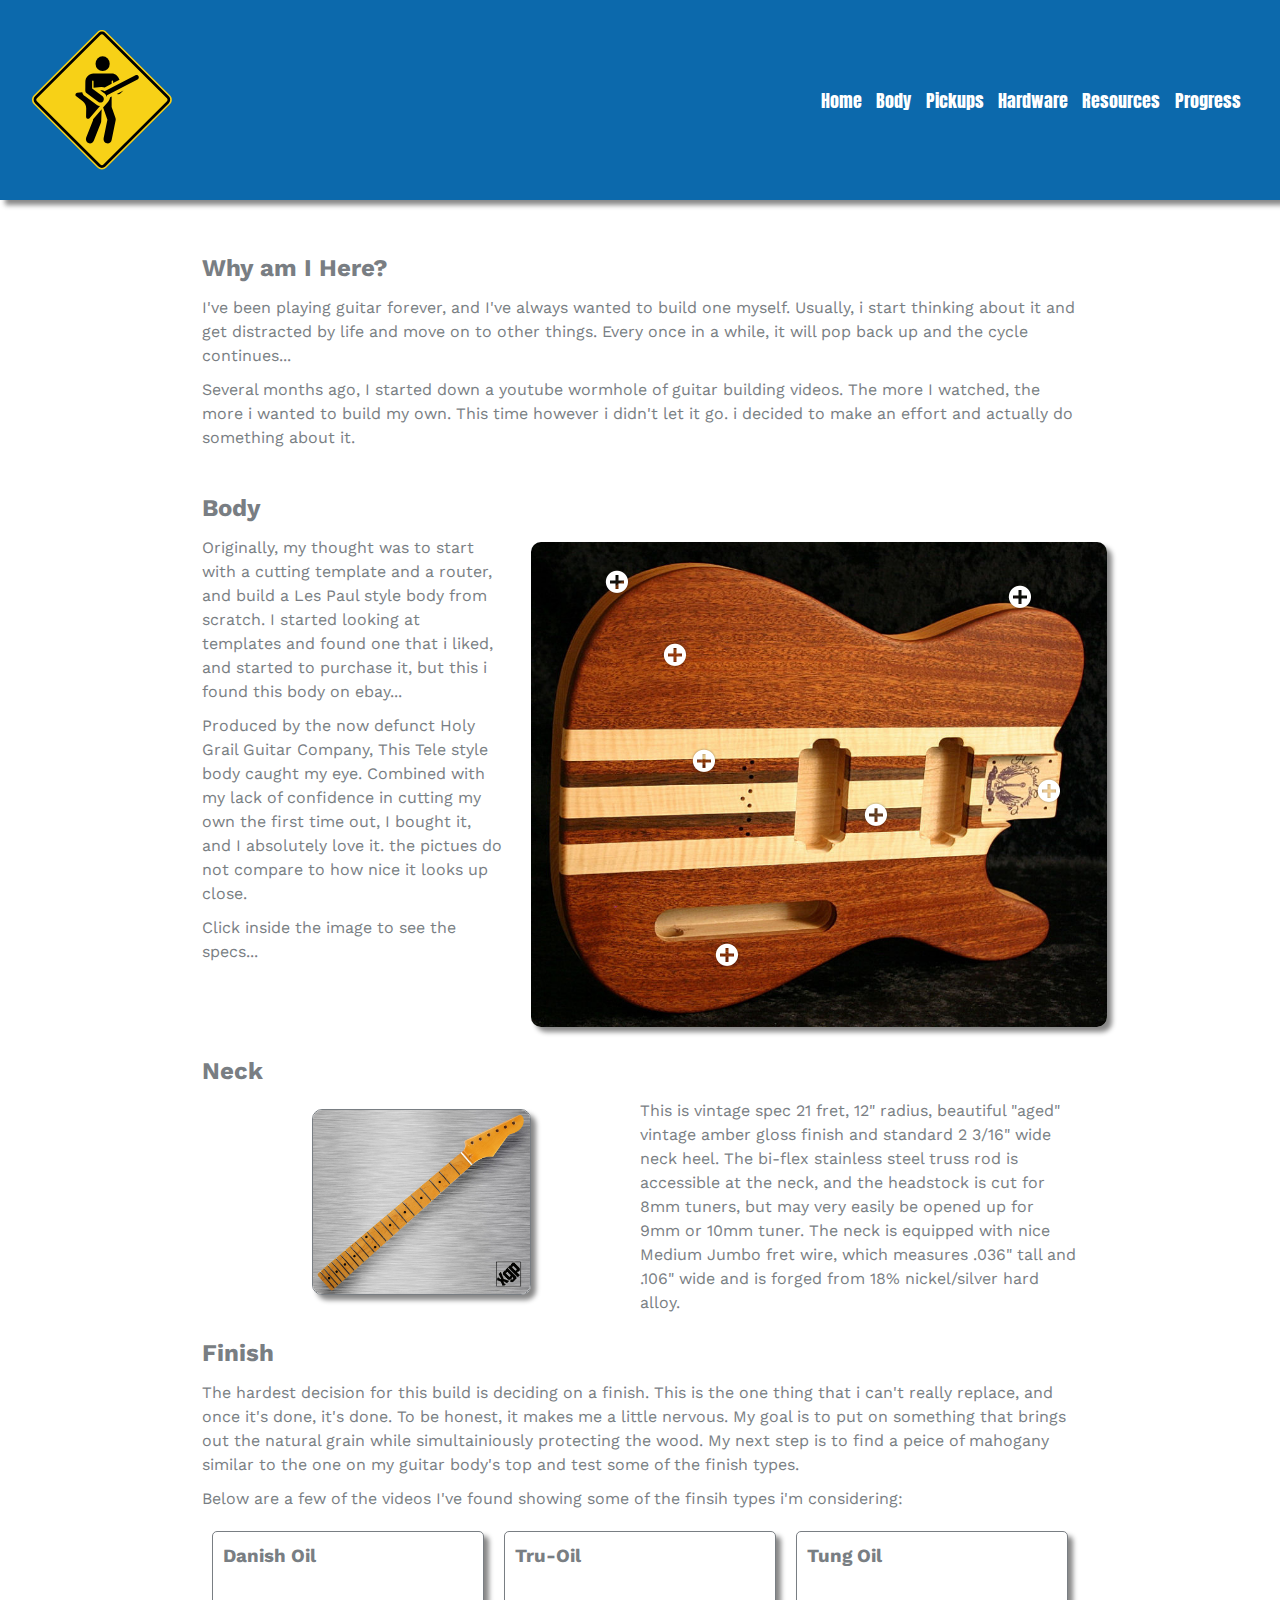
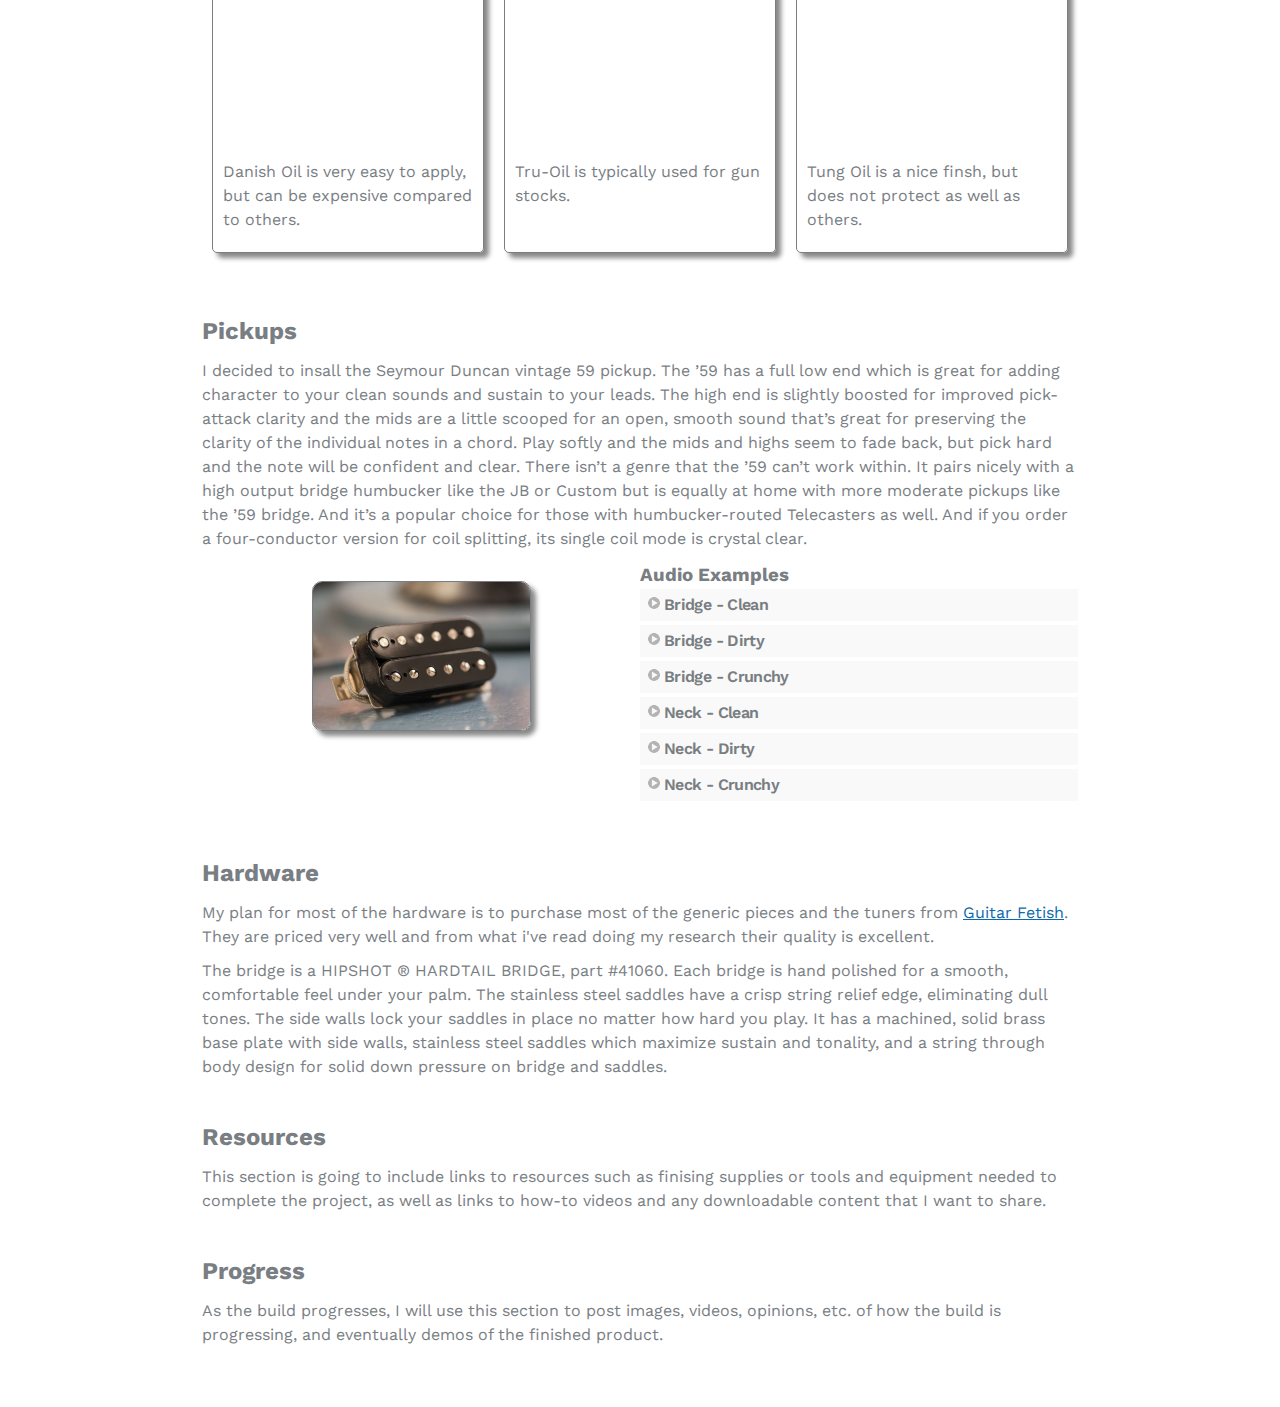
<file: guitar/index.html>
<!doctype html>
<html lang="en">
	<head>
		<meta charset="utf-8">
		<title>This site needs a title</title>
		<meta name="viewport" content="width=device-width">
		<link rel="stylesheet" type="text/css" href="css/base.css">
		<link rel="stylesheet" type="text/css" href="css/nav.css">
		<link href="https://fonts.googleapis.com/css?family=Anton|Noto+Sans|Work+Sans" rel="stylesheet"> 
	</head>
	<body>

		

		<header class="main-header">
			<a class="site-logo" href="#">
					<img src="img/sign6.svg" alt="guitar construction logo">
			</a>

			<button class="hamburger">&#9776;</button>
			<button class="cross">&#735;</button>

			<nav class="menu">

				<ul class="nav">
					<li><a href="#">Home</a></li>
			    <li><a href="#build">Body</a></li>
			    <li><a href="#pickups">Pickups</a></li>
			    <li><a href="#hardware">Hardware</a></li>
			    <li><a href="#resources">Resources</a></li>
			    <li><a href="#progress">Progress</a></li>
				</ul>

			</nav>

		</header>

				<div class="container">

				<div id="home">
					<section>
						<h2>Why am I Here?</h2>
						<p>I've been playing guitar forever, and I've always wanted to build one myself.  Usually, i start thinking about it and get distracted by life and move on to other things. Every once in a while, it will pop back up and the cycle continues...</p>

						<p>Several months ago, I started down a youtube wormhole of guitar building videos. The more I watched, the more i wanted to build my own.  This time however i didn't let it go.  i decided to make an effort and actually do something about it.  
						</p>

						<p>

					</section>
				</div>

				<div id="build">
					<section>
						<h2>Body</h2>

						<div class="row">		
							<div class="secondary col">

								<p>Originally, my thought was to start with a cutting template and a router, and build a Les Paul style body from scratch.  I started looking at templates and found one that i liked, and started to purchase it, but this i found this body on ebay...
								</p>

								<p>Produced by the now defunct Holy Grail Guitar Company, This Tele style body caught my eye.  Combined with my lack of confidence in cutting my own the first time out, I bought it, and I absolutely love it.  the pictues do not compare to how nice it looks up close.</p>

								<p>Click inside the image to see the specs...

							</div><!-- /secondary -->

							<div class="primary col">

								<div class="inside-wrap">

									<div class="labeled-image">

										<img src="img/body.jpg">

										<div class="labeled" style="left: 15%; top: 5%;">
				              <div class="labeled-trigger"></div>
				              <div class="labeled-caption"><span class="labeled-close"></span>The body is made from solid alder,  a medium-weight wood, which has a strong, clear, full-bodied sound, with beefy mids and excellent lows.</div>
				            </div>

				            <div class="labeled" style="left: 85%; top: 8%;">
				              <div class="labeled-trigger"></div>
				              <div class="labeled-caption"><span class="labeled-close"></span>The assembled body has a total thickness of 1-3/4", and a weighs 4lbs, 9oz.</div>
				            </div>

										<div class="labeled" style="left: 25%; top: 20%;">
				              <div class="labeled-trigger"></div>
				              <div class="labeled-caption"><span class="labeled-close"></span>The top is mahogany, with flame maple and walnut racing stripes, and a 3/16" rounded-over edges.</div>
				            </div>

				            <div class="labeled" style="left: 30%; top: 42%;">
				              <div class="labeled-trigger"></div>
				              <div class="labeled-caption"><span class="labeled-close"></span>The body is drilled for a HIPSHOT ® hardtail bridge, with a string-through body design drilled for 5/16" string ferrules. </div>
				            </div>

				            <div class="labeled" style="left: 60%; top: 53%;">
				              <div class="labeled-trigger"></div>
				              <div class="labeled-caption"><span class="labeled-close"></span>The pickup cavities are cut for dual humbuckers.</div>
				            </div>

				            <div class="labeled" style="left: 90%; top: 48%;">
				              <div class="labeled-trigger"></div>
				              <div class="labeled-caption"><span class="labeled-close"></span>The neck pocket is cut to fit a telecaster style neck with a 2-3/16" heel.</div>
				            </div>

				            <div class="labeled" style="left: 34%; top: 82%;">
				              <div class="labeled-trigger"></div>
				              <div class="labeled-caption"><span class="labeled-close"></span>The control cavity is routed to fit a standard telecaster style control plate, and a standard 7/8" jack.</div>
				            </div>

									</div> <!-- /labeled-image -->

								</div> <!-- /inside-wrap -->

							</div> <!-- /primary -->

						</div> <!-- /row -->

						<div id="neck">
							<h2>Neck</h2>

							<div class="row">		
								<div class="secondary col">

									<img src="img/neck_tempam.jpg">

								</div><!-- /secondary -->

								<div class="primary col">

									<p>This is vintage spec 21 fret, 12" radius, beautiful "aged" vintage amber gloss finish and standard 2 3/16" wide neck heel. The bi-flex stainless steel truss rod is accessible at the neck, and the headstock is cut for 8mm tuners, but may very easily be opened up for 9mm or 10mm tuner. The neck is equipped with nice Medium Jumbo fret wire, which measures .036" tall and .106" wide and is forged from 18% nickel/silver hard alloy.
									</p>

								</div> <!-- /primary -->

							</div> <!-- /row -->

						</div> <!-- /neck -->

						<h2>Finish</h2>

						<p>The hardest decision for this build is deciding on a finish.  This is the one thing that i can't really replace, and once it's done, it's done.  To be honest, it makes me a little nervous.  My goal is to put on something that brings out the natural grain while simultainiously protecting the wood.  My next step is to find a peice of mahogany similar to the one on my guitar body's top and test some of the finish types.  </p>

						<p>Below are a few of the videos I've found showing some of the finsih types i'm considering:  
						</p>
						
						<div class="row">

							<div class="card col">

								<h3>Danish Oil</h3>

								<div class="video-container">

		    					<iframe width="420" height="315" src="https://www.youtube.com/embed/SB7plmRyi_U" frameborder="0" allowfullscreen></iframe>

	    					</div> <!-- /video-container -->

	    					<p>Danish Oil is very easy to apply, but can be expensive compared to others.</p>

	    				</div> <!-- /card -->

	    				<div class="card col">

	    					<h3>Tru-Oil</h3>

								<div class="video-container">

		    					<iframe width="420" height="315" src="https://www.youtube.com/embed/k5r6c8eNt3Q" frameborder="0" allowfullscreen></iframe>

	    					</div> <!-- /video-container -->

	    					<p>Tru-Oil is typically used for gun stocks.</p>

	    				</div> <!-- /card -->

	    				<div class="card col">

	    					<h3>Tung Oil</h3>

								<div class="video-container">

		    					<iframe width="420" height="315" src="https://www.youtube.com/embed/FuQh5Woa6M8" frameborder="0" allowfullscreen></iframe>

	    					</div> <!-- /video-container -->

	    					<p>Tung Oil is a nice finsh, but does not protect as well as others.</p>

	    				</div> <!-- /card -->
	    			</div> <!-- /row -->

					</section>
				</div>

				<div id="pickups">
					<section>
						<h2>Pickups</h2>
						<p>I decided to insall the Seymour Duncan vintage 59 pickup.  The ’59 has a full low end which is great for adding character to your clean sounds and sustain to your leads. The high end is slightly boosted for improved pick-attack clarity and the mids are a little scooped for an open, smooth sound that’s great for preserving the clarity of the individual notes in a chord. Play softly and the mids and highs seem to fade back, but pick hard and the note will be confident and clear. There isn’t a genre that the ’59 can’t work within. It pairs nicely with a high output bridge humbucker like the JB or Custom but is equally at home with more moderate pickups like the ’59 bridge. And it’s a popular choice for those with humbucker-routed Telecasters as well. And if you order a four-conductor version for coil splitting, its single coil mode is crystal clear.
						</p>

						<div class="row">		
							<div class="secondary col">

								<img src="img/59-bridge.jpg">

							</div><!-- /secondary -->


							<div class="primary col">

							<!-- audio-player -->
								<div class="audio-player">
									<h3>Audio Examples</h3>

									<ul>
										<li class="clip-wrap">
											<div class="clip">
												<div class="clipname tighten">Bridge - Clean</div>
												<audio preload="metadata" class="audio-clip-itself">
													<source src="media/bridge-clean.mp3" type="audio/mpeg">
												</audio>
												<div class="counter" style="width: 0px;"></div>
											</div>
										</li>
										<li class="clip-wrap">
											<div class="clip">
												<div class="clipname tighten">Bridge - Dirty</div>
												<audio preload="metadata" class="audio-clip-itself">
													<source src="media/bridge-dirty.mp3" type="audio/mpeg">
												</audio>
												<div class="counter" style="width: 0px;"></div>
											</div>
										</li>
										<li class="clip-wrap">
											<div class="clip">
												<div class="clipname tighten">Bridge - Crunchy</div>
												<audio preload="metadata" class="audio-clip-itself">
													<source src="media/bridge-crunchy.mp3" type="audio/mpeg">
												</audio>
												<div class="counter" style="width: 0px;"></div>
											</div>
										</li>
										<li class="clip-wrap">
											<div class="clip">
												<div class="clipname tighten">Neck - Clean</div>
												<audio preload="metadata" class="audio-clip-itself">
													<source src="media/neck-clean.mp3" type="audio/mpeg">
												</audio>
												<div class="counter" style="width: 0px;"></div>
											</div>
										</li>
										<li class="clip-wrap">
											<div class="clip">
												<div class="clipname tighten">Neck - Dirty</div>
												<audio preload="metadata" class="audio-clip-itself">
													<source src="media/neck-dirty.mp3" type="audio/mpeg">
												</audio>
												<div class="counter" style="width: 0px;"></div>
											</div>
										</li>
										<li class="clip-wrap">
											<div class="clip">
												<div class="clipname tighten">Neck - Crunchy</div>
												<audio preload="metadata" class="audio-clip-itself">
													<source src="media/neck-crunchy.mp3" type="audio/mpeg">
												</audio>
												<div class="counter" style="width: 0px;"></div>
											</div>
										</li>
									</ul>
								</div> <!-- /audio-player -->

							</div> <!-- /primary -->

						</div> <!-- /row -->



					</section>
				</div>

				<div id="hardware">
					<section>
						<h2>Hardware</h2>
						<p>My plan for most of the hardware is to purchase most of the generic pieces and the tuners from <a href="http://www.guitarfetish.com" target="_blank">Guitar Fetish</a>.  They are priced very well and from what i've read doing my research their quality is excellent.  
						</p>
						<p>The bridge is a HIPSHOT ® HARDTAIL BRIDGE, part #41060.  Each bridge is hand polished for a smooth, comfortable feel under your palm. The stainless steel saddles have a crisp string relief edge, eliminating dull tones. The side walls lock your saddles in place no matter how hard you play. It has a machined, solid brass base plate with side walls, stainless steel saddles which maximize sustain and tonality, and a string through body design for solid down pressure on bridge and saddles.
						</p>
					</section>
				</div>

				<div id="resources">
					<section>
						<h2>Resources</h2>
						<p>This section is going to include links to resources such as finising supplies or tools and equipment needed to complete the project, as well as links to how-to videos and any downloadable content that I want to share.  
						</p>
					</section>
				</div>

				<div id="progress">
					<section>
						<h2>Progress</h2>
						<p>As the build progresses, I will use this section to post images, videos, opinions, etc. of how the build is progressing, and eventually demos of the finished product.  
						</p>
					</section>
				</div>



		</div>

		<footer>
		</footer>

		<script
		  src="http://code.jquery.com/jquery-3.2.1.min.js"
		  integrity="sha256-hwg4gsxgFZhOsEEamdOYGBf13FyQuiTwlAQgxVSNgt4="
		  crossorigin="anonymous"></script>
		<script src="js/main.js" type="text/javascript"></script>
					 
	</body>
</html>
</file>
<file: guitar/css/base.css>
/* ------------------------
	Base Styles
-------------------------	*/

* {
	box-sizing: border-box;
	margin: 0;
	padding: 0;
	border: 0;
	outline: none;
}

body {
	color: #797e83;
	font-size: 16px;
	margin: 0;
	line-height: 1.5;
	font-family: 'Work Sans', sans-serif;
}

p {
  margin-top: 10px;
  margin-bottom: 10px;
}

div {
    display: block;
}

ul,
li {
	margin: 0;
	padding: 0;
	list-style-type: none;
}

a {
	color: #656a6e;
	text-decoration: none;
	font-weight: 400;
}

.container {
	width: 90%;
	margin: 40px auto;
}

.main-header {
	background-color: #0c69ac;
	padding-left: 10%;
	box-shadow: 5px 5px 5px #888888;
}

img {
    display: block;
}

.inside-wrap {
    margin: 0 auto;
    width: 90%;
}

.labeled-image {

  margin: 1em auto;
  position: relative;
  width: 288px; 

}

  @media only screen and (min-width: 1180px) {
    .labeled-image {
      width: 576px; 
    } 
  }
  
  .labeled-image img {
  	border-radius: 10px;
  	box-shadow: 5px 5px 5px #888888;
    width: 100%; }

.labeled {
  
  position: absolute;
   }

.labeled-trigger {
  position: absolute;
  width: 32px;
  height: 32px;
  margin-left: -16px;
  background: url("../img/icon-circle-plus.png") center no-repeat;
  background-size: contain;
  cursor: pointer;
  transition: all 0.25s ease-in-out; }


  .labeled-trigger.active {
    transform: rotate(135deg); }

.labeled-close {
  display: block;
  float: right;
  width: 24px;
  height: 24px;
  background: url("../img/icon-plux-gray.png") center no-repeat;
  background-size: contain;
  cursor: pointer;
  transform: rotate(45deg); }

.labeled-caption {
  position: fixed;
  top: 0;
  left: -100%;
  width: 100%;
  height: 100%;
  padding: 20px;
  background: rgba(255, 255, 255, 0.97);
  opacity: 0;
  z-index: 199;
  transition: all 0.25s ease-in-out; }

  @media only screen and (min-width: 1024px) {

    .labeled-caption {
      position: absolute;
      left: -200%;
      width: 0;
      height: 0;
      padding: 0;
      overflow: hidden; } }

  .labeled-caption.active {
    left: 0;
    opacity: 1; }

    @media only screen and (min-width: 1024px) {

      .labeled-caption.active {
        left: -100px;
        height: auto;
        padding: 20px;
        top: -30px;
        width: 300px;
        box-shadow: 0 0 8px 4px rgba(0, 0, 0, 0.2);
        border-radius: 10px;
      }


    }


section {
	/*border: 1px solid;
	border-radius: 10px;*/
	margin-top: 10px;
	margin-bottom: 10px;
	padding: 10px;
}

section a {
  color: #0c69ac;
  text-decoration: underline;
  font-weight: 400;
}


/* ---------------------------
			audio sample styles 
----------------------------*/

.clip-wrap {
    position: relative;
    width: 100%;
}

.clip {
    background: #F9F9F9;
    cursor: pointer;
    font-weight: 600;
    margin-bottom: 4px;
    overflow: hidden;
    padding: 4px 12px 4px 24px;
    position: relative;
    white-space: nowrap;
    transition: all 0.25s ease-in-out;
}

.counter.transition {
    opacity: 0; }

.clip:hover {
    background: #132329;
    color: #ffffff;
    padding-left: 10px;
}

.clip:before {
    background: url(../img/icon-play.png) right center no-repeat;
    background-size: 200%;
    content: '';
    display: block;
    height: 14px;
    left: 7px;
    overflow: hidden;
    position: absolute;
    top: 7px;
    width: 14px;
}

.clip:hover:before {
    opacity: 0;
}

.clipname.tighten {
    letter-spacing: -0.04em;
}

.clipname {
    position: relative;
    z-index: 9;
}

.counter {
    background: #b2caea;
    left: 0;
    height: 100%;
    opacity: 1;
    position: absolute;
    top: 0;
    width: 0;
    transition: all 0.25s ease-in-out;
}


/* ---------------------------
			neck section styles 
----------------------------*/

#neck {
	padding: 10px 0;
}

#neck img {
	border: solid 1px;
  border-radius: 10px;
	box-shadow: 5px 5px 5px #888888;
  width: 50%;
  margin: 20px auto;

}

/* -----------------------------
			pickup section styles 
------------------------------*/

#pickups {
	padding: 10px 0;
}

#pickups img {
	border: solid 1px;
  border-radius: 10px;
	box-shadow: 5px 5px 5px #888888;
  width: 50%;
  margin: 20px auto;

}


/* -----------------------------
      finish section styles 
------------------------------*/

.card {
    box-shadow: 5px 5px 5px #888888;
    border: solid 1px;
    transition: 0.3s;
    border-radius: 5px; /* 5px rounded corners */
    padding: 10px;
    margin: 10px 10px;
}

/* Add rounded corners to the top left and the top right corner of the image */

.video-container {
  position:relative;
  padding-bottom:56.25%;
  padding-top:30px;
  height:0;
  overflow:hidden;
  margin-bottom: 10px;
  margin-top: 10px;
}

.video-container iframe, .video-container object, .video-container embed {
  position:absolute;
  top:0;
  left:0;
  width:100%;
  height:100%;
}

/* hamburger menu */
</file>
<file: guitar/css/nav.css>
/* ------------------------
	Main Styles
-------------------------	*/

.main-header,
.nav {
	display: flex;
	flex-direction: column;
}



.main-header {
	padding: 2em;
}

.site-logo {
	width: 80px;
	align-self: center;
}

.nav {
	margin-top: 1.5em;
}

.nav a {
	display: block;
	color: #fff;
	font-size: 1.125em;
	font-weight: 300;
	text-align: center;
	padding: .4em;
	border-bottom: 1px solid #ebecec;
	font-family: 'Anton', sans-serif;
}

.nav a:hover {
	color: #f6d023;
}

.active{
  display:block;
  transition:all ease 0.3s;
  }

  .hamburger{
	  background:none;
	  position:absolute;
	  top:0;
	  right:0;
	  line-height:45px;
	  padding:5px 15px 0px 15px;
	  color:#fff;
	  border:0;
	  font-size:1.4em;
	  font-weight:bold;
	  cursor:pointer;
	  outline:none;
	  z-index:10000000000000;
	}

.cross{
	  background:none;
	  position:absolute;
	  top:0px;
	  right:0;
	  padding:13px 15px 0px 15px;
	  color:#fff;
	  border:0;
	  font-size:3em;
	  line-height:65px;
	  font-weight:bold;
	  cursor:pointer;
	  outline:none;
	  z-index:10000000000000;
	  display:none;
	}

.menu {
	z-index:1000000; 
	width:100%; 
	text-align:center;
	display:none;
}

/* ------------------------
	Media Queries
-------------------------	*/

@media (min-width: 769px) {

	.row {
	display: flex;
	}

	.col {
		flex:1;
	}
	.main-header {
		height: 200px;
		flex-direction: row;
		justify-content:space-between;

	}
	.site-logo {
		margin-right: auto;
		width: 130px;
	}
	.nav {
		flex-direction: row;
		margin-top: 3em;
		margin-bottom: 20px;

	}
	.nav a {
		border-bottom-color: transparent;
	}

.hamburger, 
.cross {
    display: none !important; /* always hide the hamburger menu at non-mobile sizes. */
  }
  
  .menu {
    display: flex !important; /* never hide the menu on non-mobile sizes. */
    width: auto;

  }

}



@media (min-width: 1025px) {

	.site-logo {
		width: 140px;
	}
	.container {
	width: 70%;
	margin: 40px auto;
}
}
</file>
